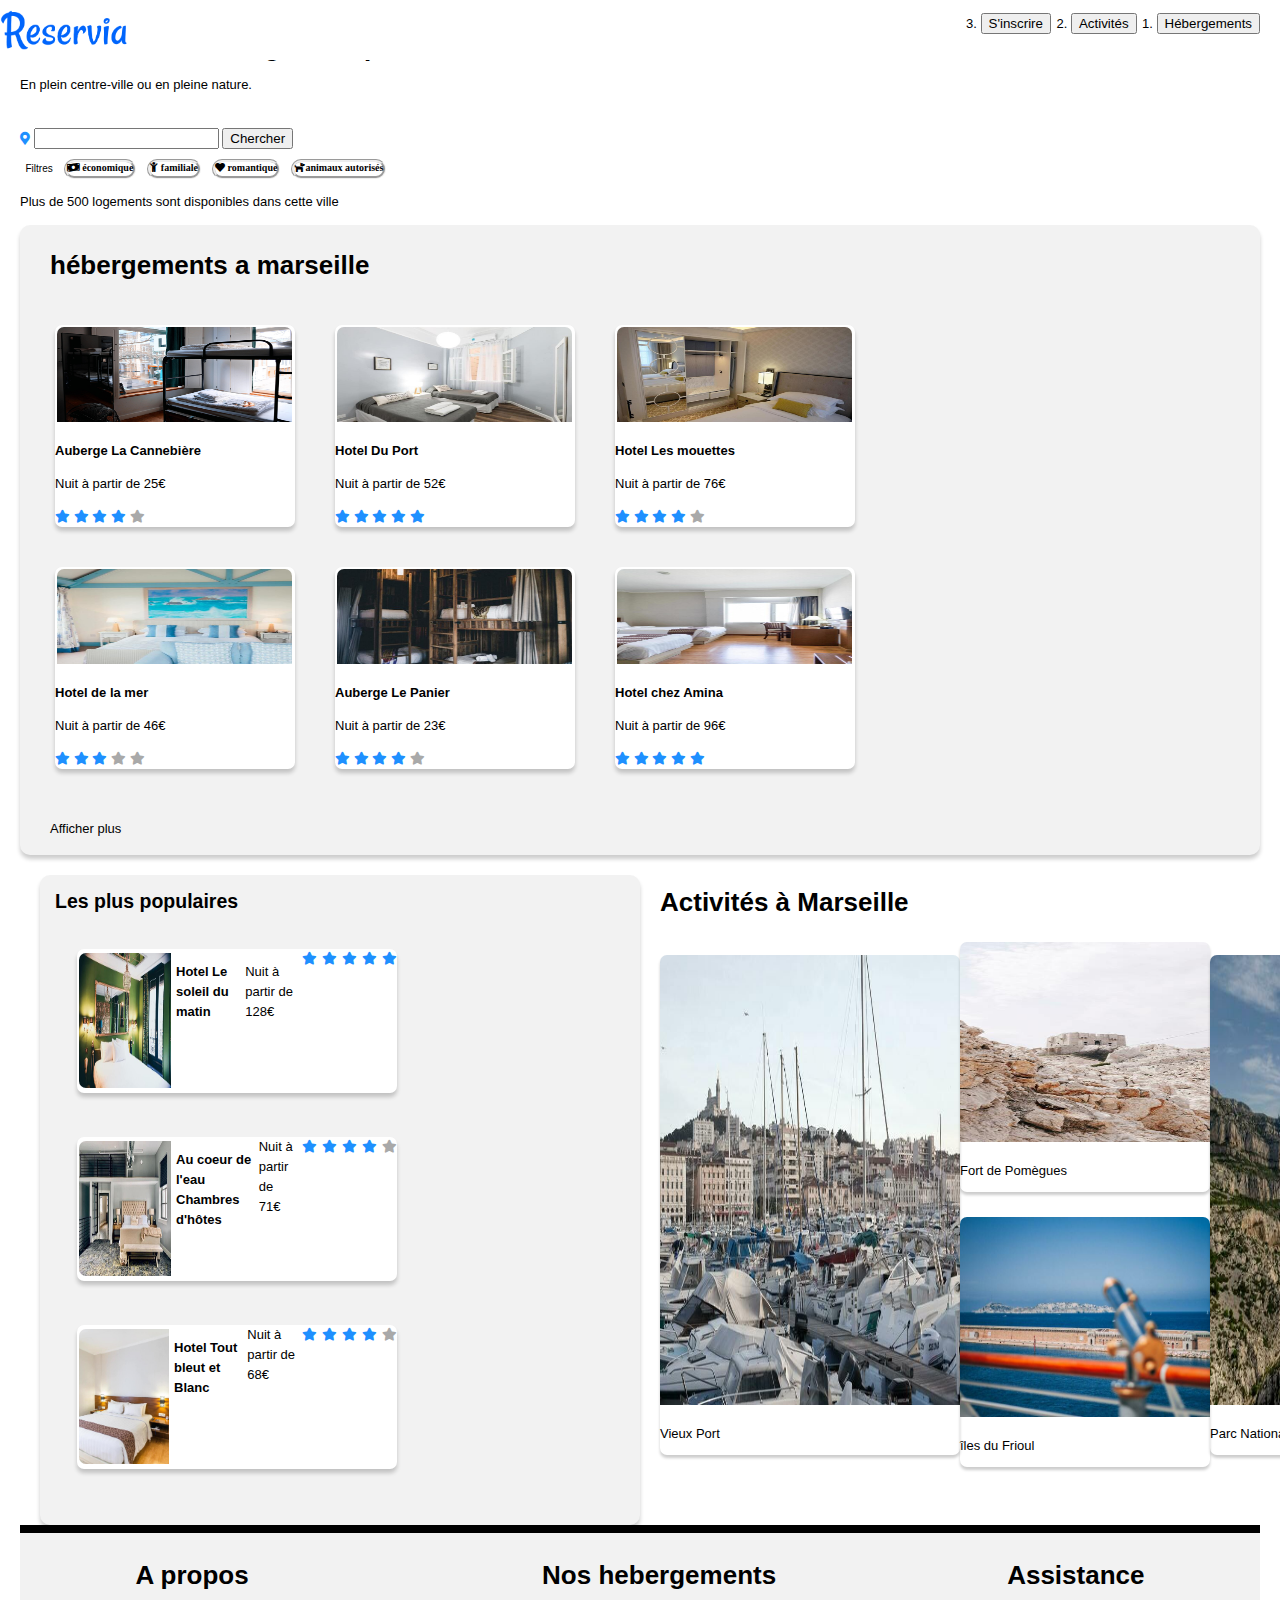
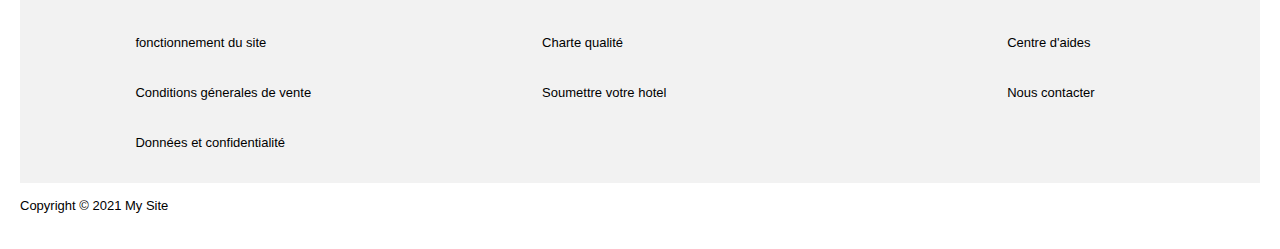
<file: index2.html>
<!DOCTYPE html>
<html>
<head>
    <meta charset="utf-8"/>
    <link rel="stylesheet" href="style.css"/>
    <link href="fontawesome/css/fontawesome.css" rel="stylesheet" alt="fontawesome"/>
    <link href="fontawesome/css/brands.css" rel="stylesheet">
    <link href="fontawesome/css/solid.css" rel="stylesheet">
    <title>Reservia</title>
</head>
<body>
<header>
        <nav>

                <img src="images/logo/Reservia@3x.png" alt="reservialogo."/>

                <ol class="liste">

                    <li>
                        <button class="favorite styled"
                                type="button">
                            Hébergements
                        </button>
                    </li>
                    <li>
                        <button class="favorite styled"
                                type="button">
                            Activités
                        </button>
                    </li>

                    <li>
                        <button class="favoritestyled"
                                type="button">S'inscrire
                        </button>
                    </li>

                </ol>
        </nav>
</header>
<div style="margin-top: 100 px">
        <h1> Trouver votre hébergement pour des vacances de rêve</h1>

        <p class="P1">En plein centre-ville ou en pleine nature.</p><br>

        <div class"formulaire" method="post" action="traitement.php">
          <span style="color:Dodgerblue">
                        <i class="fas fa-map-marker-alt"></i></span>
            <input type="text" name="Chercher"/>
                <label for="pseudo"></label>
                <button class="favorite styled"
                        type="button">
                    Chercher
                </button>
        </div>

        <p id="Filtres">Filtres  <i class="fas fa-money-bill-wave"> économique</i><i class="fas fa-child"> familiale</i>
              <i class="fas fa-heart"> romantique</i><i class="fas fa-dog">animaux autorisés</i>
        </p>
        <p>Plus de 500 logements sont disponibles dans cette ville</p>
</div>
<main>
    <section class="section1"; style="border-radius: 10px;">


        <h1 style="margin:30px";>hébergements a marseille </h1>
        <div id="container" >


            <article class="card-article-marseille">
                    <img src="images/hebergements/2_large/marcus-loke-WQJvWU_HZFo-unsplash.jpg" class="hebergement"/>

                <p> <a href="Hebergement/LaCabaniere.html" style="font-weight:bold;">Auberge La Cannebière </a></p>
                <p>Nuit à partir de 25€</p>
                <span style="color:Dodgerblue">
                  <i class="fas fa-star"></i></span>
                <span style="color:Dodgerblue">
                    <i class="fas fa-star"></i></span>
                <span style="color:Dodgerblue">
                      <i class="fas fa-star"></i></span>
                <span style="color:Dodgerblue">
                        <i class="fas fa-star"></i></span>
                <span style="color:darkgray">
                          <i class="fas fa-star"></i></span>
            </article>
            <article class="card-article-marseille">
                <img src="images/hebergements/4_small/fred-kleber-gTbaxaVLvsg-unsplash.jpg" alt="hotel_du_port"/>

                <p> <a href="Hebergement/HotelDuPort.html" style="font-weight:bold;"> Hotel Du Port</a></p>
                <p> Nuit à partir de 52€</p>

                <span style="color:Dodgerblue">
                    <i class="fas fa-star"></i></span>
                <span style="color:Dodgerblue">
                      <i class="fas fa-star"></i></span>
                <span style="color:Dodgerblue">
                        <i class="fas fa-star"></i></span>
                <span style="color:Dodgerblue">
                          <i class="fas fa-star"></i></span>
                <span style="color:Dodgerblue">
                            <i class="fas fa-star"></i></span>
            </article>
            <article class="card-article-marseille">
                    <img src="images/hebergements/4_small/reisetopia-B8WIgxA_PFU-unsplash.jpg" alt="hotel_du_port"/>

                <p> <a href="Hebergement/LesMouettes.html" style="font-weight:bold;">Hotel Les mouettes</a></p>
                <p>Nuit à partir de 76€</p>

                <span style="color:Dodgerblue">
                    <i class="fas fa-star"></i></span>
                <span style="color:Dodgerblue">
                      <i class="fas fa-star"></i></span>
                <span style="color:Dodgerblue">
                        <i class="fas fa-star"></i></span>
                <span style="color:Dodgerblue">
                          <i class="fas fa-star"></i></span>
                <span style="color:darkgray">
                            <i class="fas fa-star"></i></span>
            </article>
            <article class="card-article-marseille">

                    <img src="images/hebergements/4_small/annie-spratt-Eg1qcIitAuA-unsplash.jpg" alt="hotel_de_la_mer"/>

                <p> <a href="Hebergement/HotelDeLaMer.html"style="font-weight:bold;">Hotel de la mer</a></p>
                <p>Nuit à partir de 46€</p>

                <span style="color:Dodgerblue">
                    <i class="fas fa-star"></i></span>
                <span style="color:Dodgerblue">
                      <i class="fas fa-star"></i></span>
                <span style="color:Dodgerblue">
                        <i class="fas fa-star"></i></span>
                <span style="color:darkgray">
                          <i class="fas fa-star"></i></span>
                <span style="color:darkgray">
                            <i class="fas fa-star"></i></span>
            </article>
            <article class="card-article-marseille">

                    <img src="images/hebergements/4_small/nicate-lee-kT-ZyaiwBe0-unsplash.jpg" alt="auberge_le_panier"/>

                <p> <a href="Hebergement/LePanier.html"style="font-weight:bold;">Auberge Le Panier</a></p>
                <p>Nuit à partir de 23€</p>

                <span style="color:Dodgerblue">
                    <i class="fas fa-star"></i></span>
                <span style="color:Dodgerblue">
                      <i class="fas fa-star"></i></span>
                <span style="color:Dodgerblue">
                        <i class="fas fa-star"></i></span>
                <span style="color:Dodgerblue">
                          <i class="fas fa-star"></i></span>
                <span style="color:darkgray">
                            <i class="fas fa-star"></i></span>
            </article>
            <article class="card-article-marseille">
                    <img src="images/hebergements/4_small/febrian-zakaria-M6S1WvfW68A-unsplash.jpg" alt="hotel_chez_amina"/>

                <p> <a href="Hebergement/ChezAmina.html"style="font-weight:bold;">Hotel chez Amina</a></p>
                <p>Nuit à partir de 96€</p>

                <span style="color:Dodgerblue">
                    <i class="fas fa-star"></i></span>
                <span style="color:Dodgerblue">
                      <i class="fas fa-star"></i></span>
                <span style="color:Dodgerblue">
                        <i class="fas fa-star"></i></span>
                <span style="color:Dodgerblue">
                          <i class="fas fa-star"></i></span>
                <span style="color:Dodgerblue">
                            <i class="fas fa-star"></i></span>
            </article>
        </div>
        <p style="margin:30px;"> Afficher plus</p>
    </section>




    <section style=";border-radius:10px;" class="sectionpopulaire">
        <div id="containerpopulaire">
            <h2>Les plus populaires</h2>

            <article>

                    <img src="images/hebergements/4_small/emile-guillemot-Bj_rcSC5XfE-unsplash.jpg"
                         alt="hotel_le_soleil_du_matin"/>

                <p><a href="Populaire/LeSoleilDuMatin.html" style="font-weight:bold;">Hotel Le soleil du matin</a></p>
                <p>Nuit à partir de 128€</p>
                <span style="color:Dodgerblue">
                        <i class="fas fa-star"></i></span>
                <span style="color:Dodgerblue">
                          <i class="fas fa-star"></i></span>
                <span style="color:Dodgerblue">
                            <i class="fas fa-star"></i></span>
                <span style="color:Dodgerblue">
                              <i class="fas fa-star"></i></span>
                <span style="color:Dodgerblue">
                                <i class="fas fa-star"></i></span>
            </article>

            <article >
                    <img src="images/hebergements/4_small/aw-creative-VGs8z60yT2c-unsplash.jpg"
                         alt="au_coeur_de_l'eau_chambres_d'hotes"/>

                <p><a href="Populaire/CoeurDeLeau.html" style="font-weight:bold;">Au coeur de l'eau Chambres d'hôtes</a></p>
                Nuit à partir de 71€
                <span style="color:Dodgerblue">
                        <i class="fas fa-star"></i></span>
                <span style="color:Dodgerblue">
                          <i class="fas fa-star"></i></span>
                <span style="color:Dodgerblue">
                            <i class="fas fa-star"></i></span>
                <span style="color:Dodgerblue">
                              <i class="fas fa-star"></i></span>
                <span style="color:darkgray">
                                <i class="fas fa-star"></i></span>
            </article>

            <article>

                    <img src="images/hebergements/4_small/febrian-zakaria-sjvU0THccQA-unsplash.jpg"
                         alt="hotel_tout_bleu_et_blanc"/>
                <p><a href="Populaire/ToutBleuEtBlanc.html"style="font-weight:bold;">Hotel Tout bleut et Blanc</a></p>
                Nuit à partir de 68€

                <span style="color:Dodgerblue">
                          <i class="fas fa-star"></i></span>
                <span style="color:Dodgerblue">
                            <i class="fas fa-star"></i></span>
                <span style="color:Dodgerblue">
                              <i class="fas fa-star"></i></span>
                <span style="color:Dodgerblue">
                                <i class="fas fa-star"></i></span>
                <span style="color:darkgray">
                                  <i class="fas fa-star"></i></span>
            </article>
        </div>
    </section>

    <section class="marseille";>
        <h1>Activités à Marseille</h1>

        <div id="Activites">
        <article style="width:300px;height:500px;">
            <img style="width:300px;height:450px;"src="images/activites/4_small/reno-laithienne-QUgJhdY5Fyk-unsplash.jpg" alt="vieux_port"/>
            <p><a href="Activités/VieuxPort.html"> Vieux Port</a></p>
        </article>

        <article style="width: 250px;height:250px;">
            <img style="width: 250px;height:200px;"src="images/activites/4_small/paul-hermann-QFTrLdQIRhI-unsplash.jpg" alt="Fort_de_Pomègues"/>
            <p><a href="Activités/Fort.html">Fort de Pomègues</a></p>
        </article>

        <article style="width: 250px;height:250px;">
            <img style="width:250px;height:200px;" src="images/activites/4_small/kevin-hikari-rV_Qd1l-VXg-unsplash.jpg" alt="iles_du_Frioul"/>
            <p><a href="Activités/Frioul.html"> îles du Frioul</a></p>
        </article>

        <article style="width:300px;height:500px;">
            <img style="width:300px;height:450px;" src="images/activites/4_small/kilyan-sockalingum-NR8-cBCN3aI-unsplash.jpg"
                 alt="parc_national_des_calanques"/>
            <p><a href="Activités/ParcNational.html">Parc National des Calanques</a></p>
        </article>

        <article style="width: 250px;height:250px;">
            <img style="width: 250px;height:200px;" src="images/activites/4_small/florian-wehde-xW9e8gdotxI-unsplash.jpg" alt="notre-dame-de-la-garde"/>
            <p><a href="Activités/NotreDame.html"> Notre-Dame-de-la-Garde</a></p>
        </article>

        <article style="width:250px;height:250px;">
            <img style="width:250px;height:200px;" src="images/activites/4_small/lena-paulin-wH2-EJoDcV0-unsplash.jpg" alt="parc_longchamp"/>
            <p><a href="Activités/ParcLong.html">Parc Longchamps</a></p>
        </article>
        </div>
    </section>
</main>

<footer>
  <section class="foot">
    <div id=footer>

<article>
  <h1>A propos</h1>
<p>fonctionnement du site <br> Conditions génerales de vente <br>Données et confidentialité</p>
</article>

<article>
<h1>Nos hebergements</h1>
<p>Charte qualité <br> Soumettre votre hotel </p>
</article>

<article>
<h1>Assistance</h1>
<p>Centre d'aides <br> Nous contacter </p>
</article>

</div>
  </section>
  <p>Copyright &#169; 2021 <a href="/">My Site</a></p>
</footer>
</body>
</html>
</file>
<file: style.css>
/*  Icon+Barre de Recherche+ListeNav+Hébergements” et “Activités” sont des ancres+Font*/





html {
    font-family: trebuchet, geneva, sans-serif;
}
body {
    margin: 0;
    margin:20px;
    word-wrap: break-word;
    line-height:20px;
    font-size: 13px;
    border-top-right-radius:1OOpx;
    border-top-left-radius: auto;
}
article, aside, footer, header {
    box-sizing: border-box;
}
header{
    background-color: white;
    position: fixed;
    top: 0;
    left: 0;
    right: 0;
    height: auto;
    line-height: auto;
    margin-bottom: 10px;
}
header img{
    width: 10%;
    height: 10%;
    float:left;
}
header nav{
    float: left;
    width: 100%;
    font-style:bold;
}
nav li {
    float: right;
    padding-right: 20px;
    text-decoration: overline;
}
nav ul::after{
    content: "";
    display: table;
    clear: both;
}
nav{
    width: 100%;
    margin: 0 auto;
    position: sticky;
    top: 0px;
    float: right;
}
article{
    /*    max-width: 100px;
        max-height: 165px;
        border-radius: 10px;
        background-color: white;
        font-size: 12px;
        border-style: dashed;
        margin: 20px;*/
}
.card-article-marseille {
    box-shadow: 0 3px 3px 0 rgba(0,0,0,0.2);
    transition: 0.3s;
    background-color: #fff;
    margin: 20px;
}
.card-article-marseille  img{
    width: 240px;
    height: 150px;
}
article img{
    width: 200px;
    height: 150px;
}
/* larger screen */
@media screen and (min-width:20rem) {
    body {
        display: flex;
        flex-direction: column;
    }
    main {
        display: flex;
        flex-wrap: wrap;
        box-sizing: border-box;
        border-bottom: 0.5rem solid;
        gap: 20px;
    }
    nav, header {
        order: -1;
    }
    main > section {
        flex: 1; /* is the same as */
        flex: 1 1 0%;
    }
    .section1{
      height: 630px;
      width: 900px;
      background-color:#F2F2F2;
      box-shadow: 0 4px 4px 0 rgba(0,0,0,0.2);

    }
    .sectionpopulaire{
      box-shadow: 0 4px 4px 0 rgba(0,0,0,0.2);
      transition: 0.3s;
      background-color: #fff;
      border-radius: 7px;
      background-color:#F2F2F2;
      margin-left: 20px;
  }
    .marseille{
    margin-bottom: 20px;
    height: 630px;
    width: auto;


    }
    #container{
        display: flex;
        flex-flow:row wrap;
        align-items: center;
        flex-direction: row;
        margin: 15px;
        width: 60rem;
}
      #containerpopulaire{
        display: flex;
        flex-flow: wrap;
        flex-direction: column;
        margin-left: 15px;
        justify-content:center;
    }
    #container > article{
        box-shadow: 0 4px 4px 0 rgba(0,0,0,0.2);
        transition: 0.3s;
        background-color: #fff;
        width: 15rem;
        border-radius: 7px;
    }
    #containerpopulaire > article{
      box-shadow: 0 4px 4px 0 rgba(0,0,0,0.2);
      transition: 0.3s;
      background-color: #fff;
      width: 20rem;
      height: 9rem;
      border-radius: 7px;
      display: inline-flex;
      justify-content: center;
      align-items: flex-start;
      border-radius: 7px;
      margin: 22px;
      gap:5px;
    }
    #container > article img{
      width: 235px;
      height: 95px;
      border-top-left-radius: 7px;
      border-top-right-radius: 7px;
      text-align: center;
      margin-left: 2px;
      margin-top: 2px;
}
    #containerpopulaire > article img{
      width: 92px;
      height: 135px;
      border-top-left-radius: 7px;
      border-bottom-left-radius: 7px;
      text-align:center;
      margin-left: 2px;
      margin-top: 4px;
    }
    #Activites{
      display: flex;
      flex-flow: wrap;
      flex-direction: column;
      flex:2;
      flex:1 1 0%;
      justify-content: center;
      justify-content: space-around;
      height: 550px;

}
    #Activites > article{
      box-shadow: 0 3px 3px 0 rgba(0,0,0,0.2);
      border-radius: 7px;
      gap:-20px;

  }
    #Activites > article img{

      border-top-left-radius: 7px;
      border-top-right-radius: 7px;
    }
    #footer{
      display: flex;
      flex-direction: row;
      flex-flow:row wrap;
      height: 150px;
      flex:2;
      flex:1 1 0%;
      justify-content: space-around;

    }
    .foot{
      background-color: #F2F2F2;
      line-height: 50px;
      height: 250px;

    }

    a{
      color:black;
      text-decoration: none;

    }
    a:visited {
  color: #0065FC;
}
  #Filtres{
    display: flex;
    justify-content: space-around;
    width:30%;
    font-size: 10px;
  }
  #Filtres > i{

    border:groove;
    border-radius: 15px;
  }

  #filtres:hoover{
      color: #0065FC;
  }
</file>
<file: fontawesome/css/brands.css>
/*!
 * Font Awesome Free 5.15.3 by @fontawesome - https://fontawesome.com
 * License - https://fontawesome.com/license/free (Icons: CC BY 4.0, Fonts: SIL OFL 1.1, Code: MIT License)
 */
@font-face {
  font-family: 'Font Awesome 5 Brands';
  font-style: normal;
  font-weight: 400;
  font-display: block;
  src: url("../webfonts/fa-brands-400.eot");
  src: url("../webfonts/fa-brands-400.eot?#iefix") format("embedded-opentype"), url("../webfonts/fa-brands-400.woff2") format("woff2"), url("../webfonts/fa-brands-400.woff") format("woff"), url("../webfonts/fa-brands-400.ttf") format("truetype"), url("../webfonts/fa-brands-400.svg#fontawesome") format("svg"); }

.fab {
  font-family: 'Font Awesome 5 Brands';
  font-weight: 400; }
</file>
<file: fontawesome/css/solid.css>
/*!
 * Font Awesome Free 5.15.3 by @fontawesome - https://fontawesome.com
 * License - https://fontawesome.com/license/free (Icons: CC BY 4.0, Fonts: SIL OFL 1.1, Code: MIT License)
 */
@font-face {
  font-family: 'Font Awesome 5 Free';
  font-style: normal;
  font-weight: 900;
  font-display: block;
  src: url("../webfonts/fa-solid-900.eot");
  src: url("../webfonts/fa-solid-900.eot?#iefix") format("embedded-opentype"), url("../webfonts/fa-solid-900.woff2") format("woff2"), url("../webfonts/fa-solid-900.woff") format("woff"), url("../webfonts/fa-solid-900.ttf") format("truetype"), url("../webfonts/fa-solid-900.svg#fontawesome") format("svg"); }

.fa,
.fas {
  font-family: 'Font Awesome 5 Free';
  font-weight: 900; }
</file>
